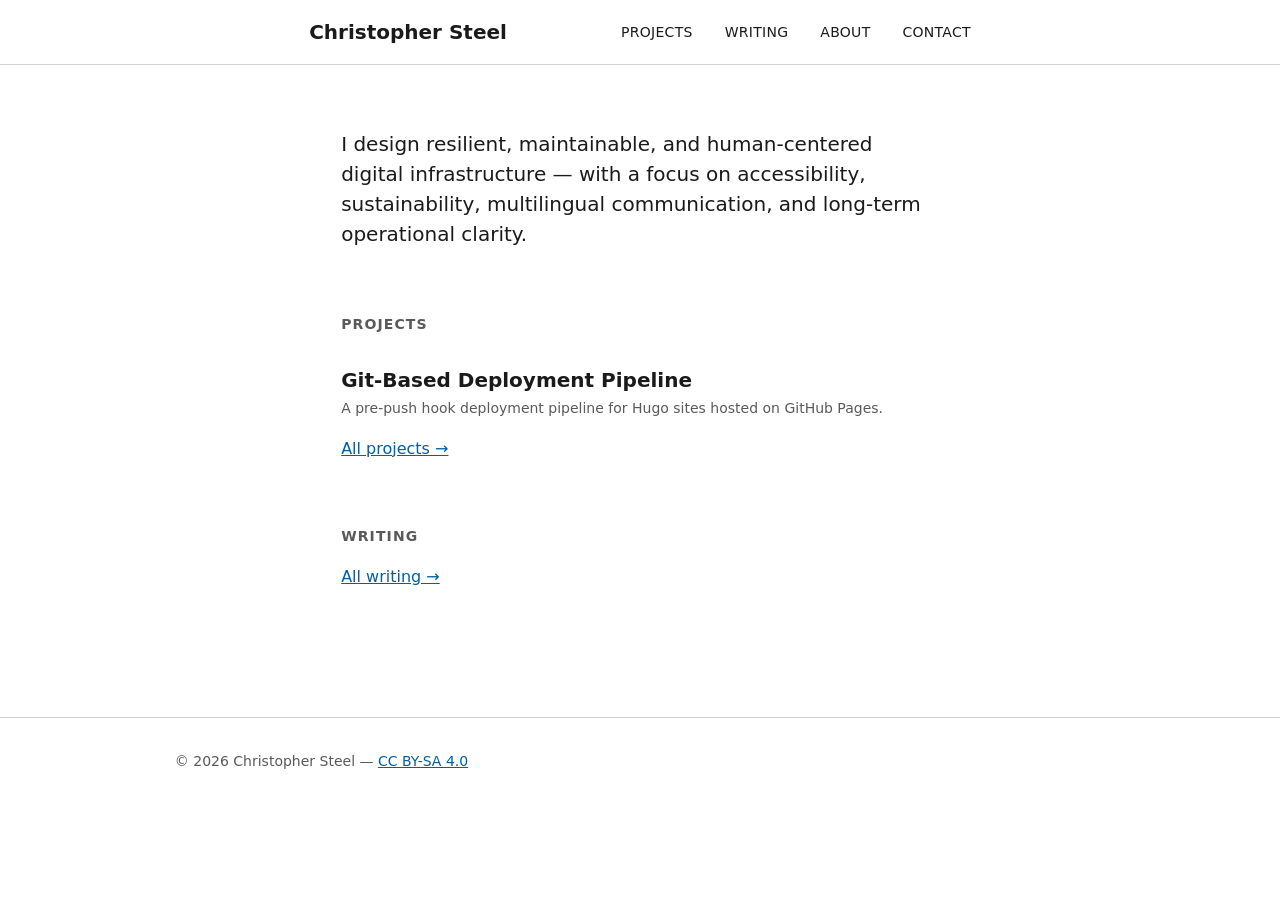
<file: index.html>
<!doctype html><html lang=en-CA><head><title>https://steelcj.github.io/chrissteel.com/en-ca/</title><link rel=canonical href=https://steelcj.github.io/chrissteel.com/en-ca/><meta charset=utf-8><meta http-equiv=refresh content="0; url=https://steelcj.github.io/chrissteel.com/en-ca/"></head></html>
</file>
